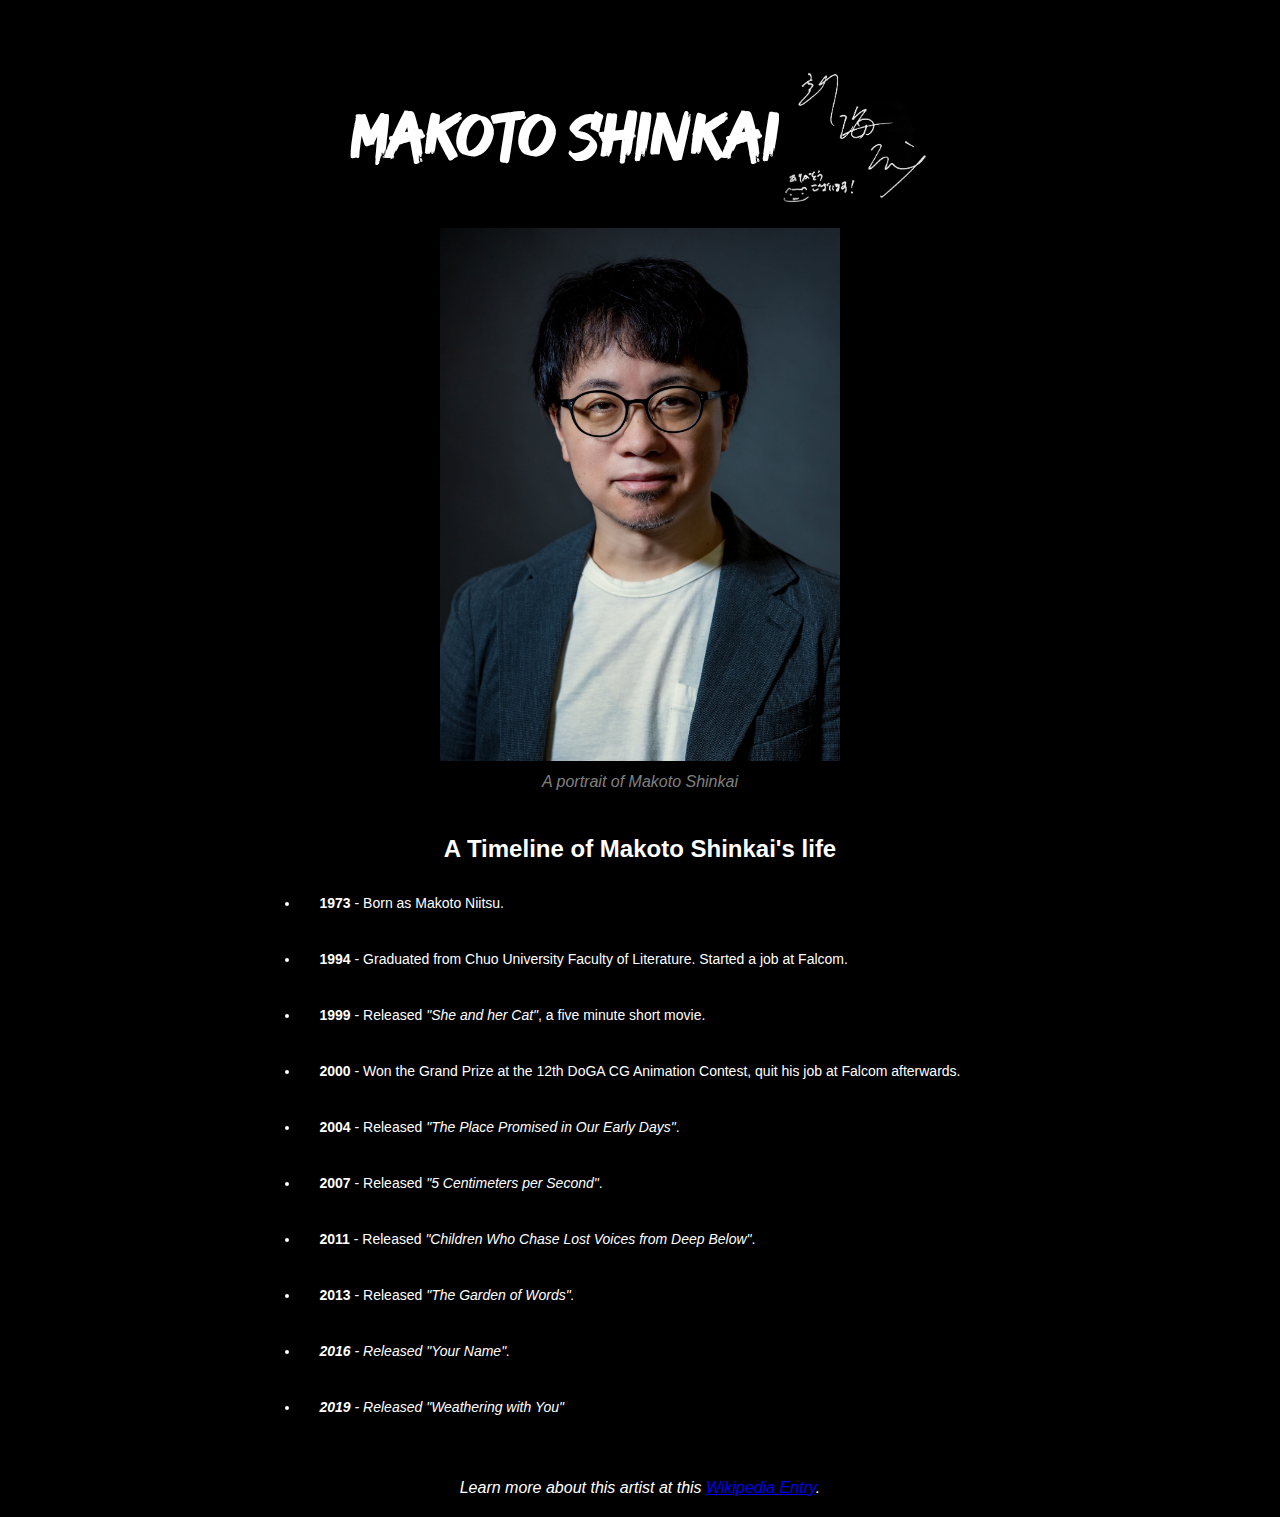
<file: index.html>
<html>
    <head>
        <link rel="stylesheet" href="style.css">
        <title>FCC Tribute Page</title>
    </head>
    <body>
       <div id="main">

           <div class="profile">
               <div id="title-box">
                 <h1 id="title">Makoto Shinkai</h1>
                 <img id="signature" src="images/makoto-shinkai-signature.jpg" alt="makoto-shinkai-signature">
               </div>

                <div id="img-div">
                  <img id="image" src="images/makoto-shinkai-portrait.jpg" alt="portrait of makoto shinkai">
                  <p id = "img-caption">A portrait of Makoto Shinkai</p>
                </div>
           </div>



            <div id="timeline">
                <h2>A Timeline of Makoto Shinkai's life</h2>
                <ul>
                    <li><strong>1973</strong> - Born as Makoto Niitsu.</li>
                    <li><strong>1994</strong> - Graduated from Chuo University Faculty of Literature. Started a job at Falcom.</li>
                    <li><strong>1999</strong> - Released <em>"She and her Cat"</em>, a five minute short movie.</li>
                    <li><strong>2000</strong> - Won the Grand Prize at the 12th DoGA CG Animation Contest, quit his job at Falcom afterwards.</li>
                    <li><strong>2004</strong> - Released <em>"The Place Promised in Our Early Days"</em>.</li>
                    <li><strong>2007</strong> - Released <em>"5 Centimeters per Second"</em>.</li>
                    <li><strong>2011</strong> - Released <em>"Children Who Chase Lost Voices from Deep Below"</em>.</li>
                    <li><strong>2013</strong> - Released <em>"The Garden of Words"<em>.</li>
                    <li><strong>2016</strong> - Released <em>"Your Name"</em>.</li>
                    <li><strong>2019</strong> - Released <em>"Weathering with You"</em></li>
                </ul>
            </div>

            <p id="tribute-info">
                Learn more about this artist at this <a id="tribute-link" href="https://en.wikipedia.org/wiki/Makoto_Shinkai" target="_blank">Wikipedia Entry</a>.
            </p>

       </div>
       <script src="https://cdn.freecodecamp.org/testable-projects-fcc/v1/bundle.js"></script>
    </body>
</html>
</file>
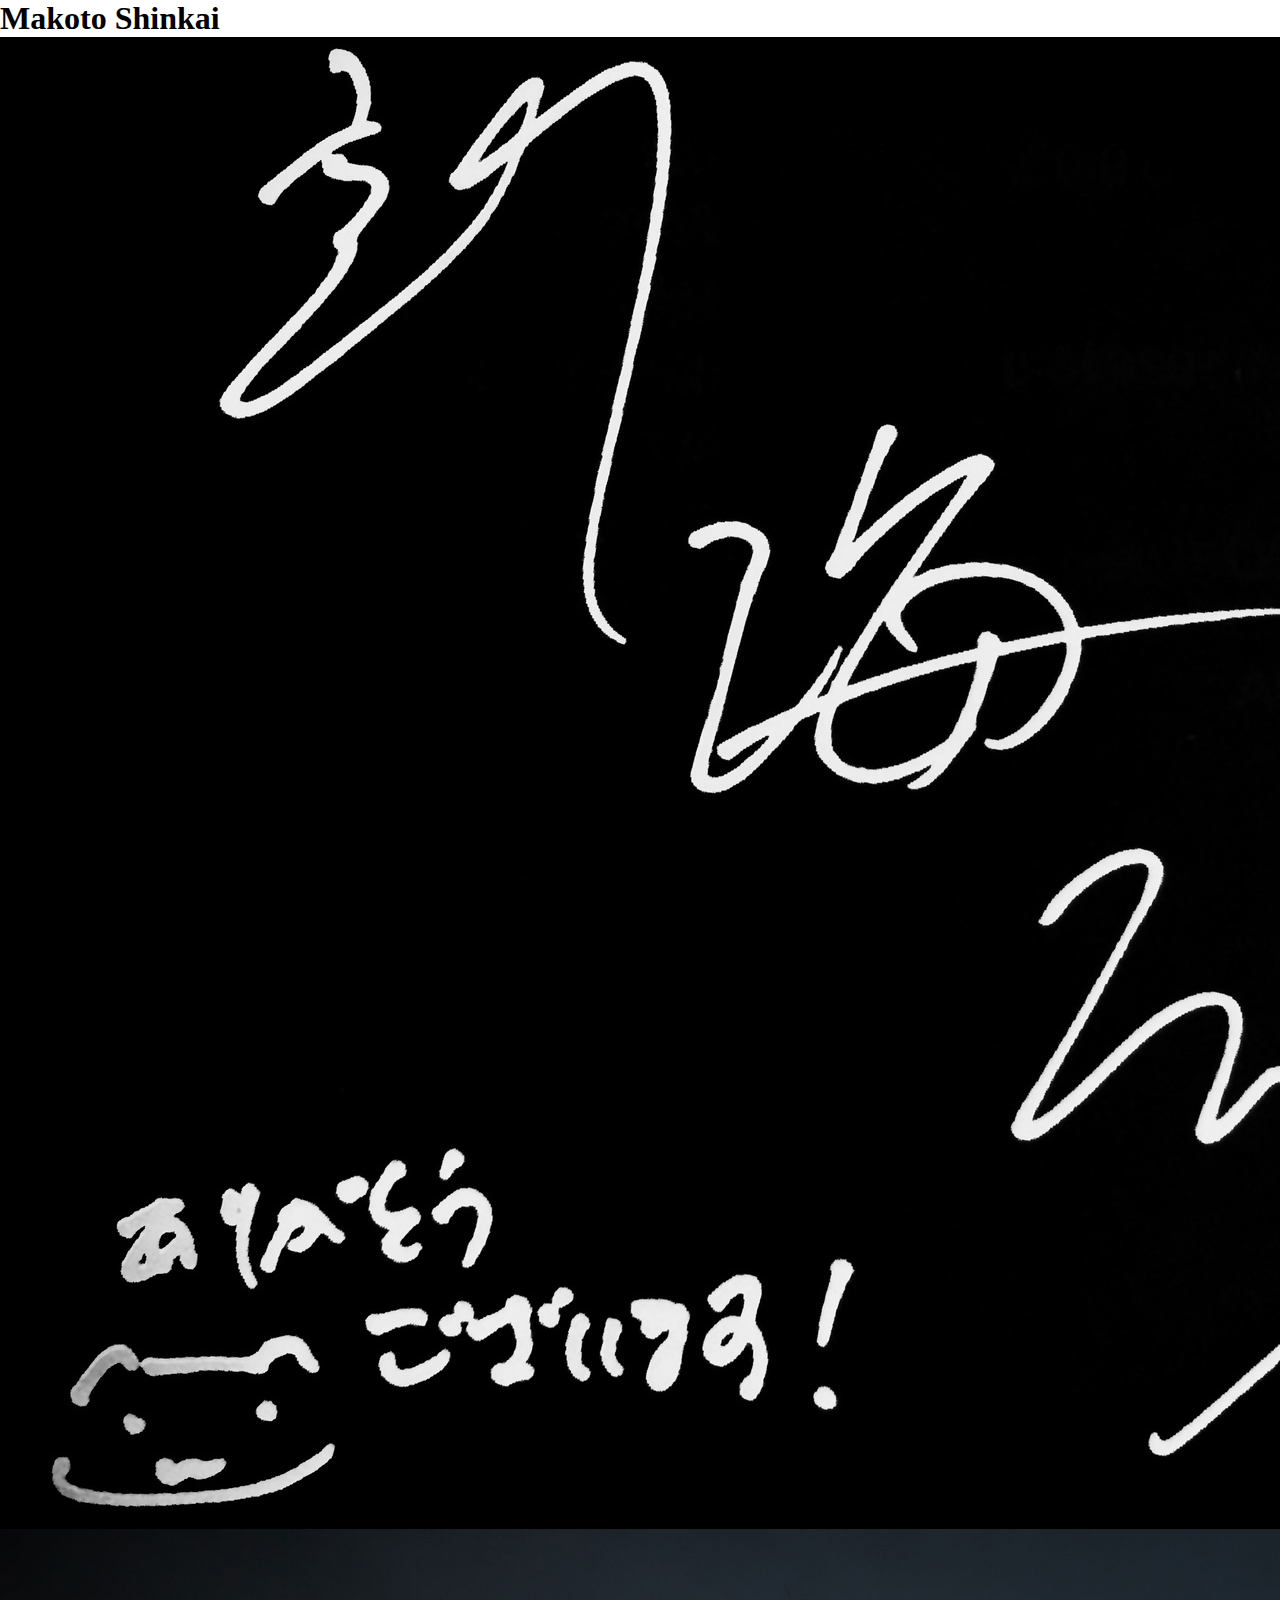
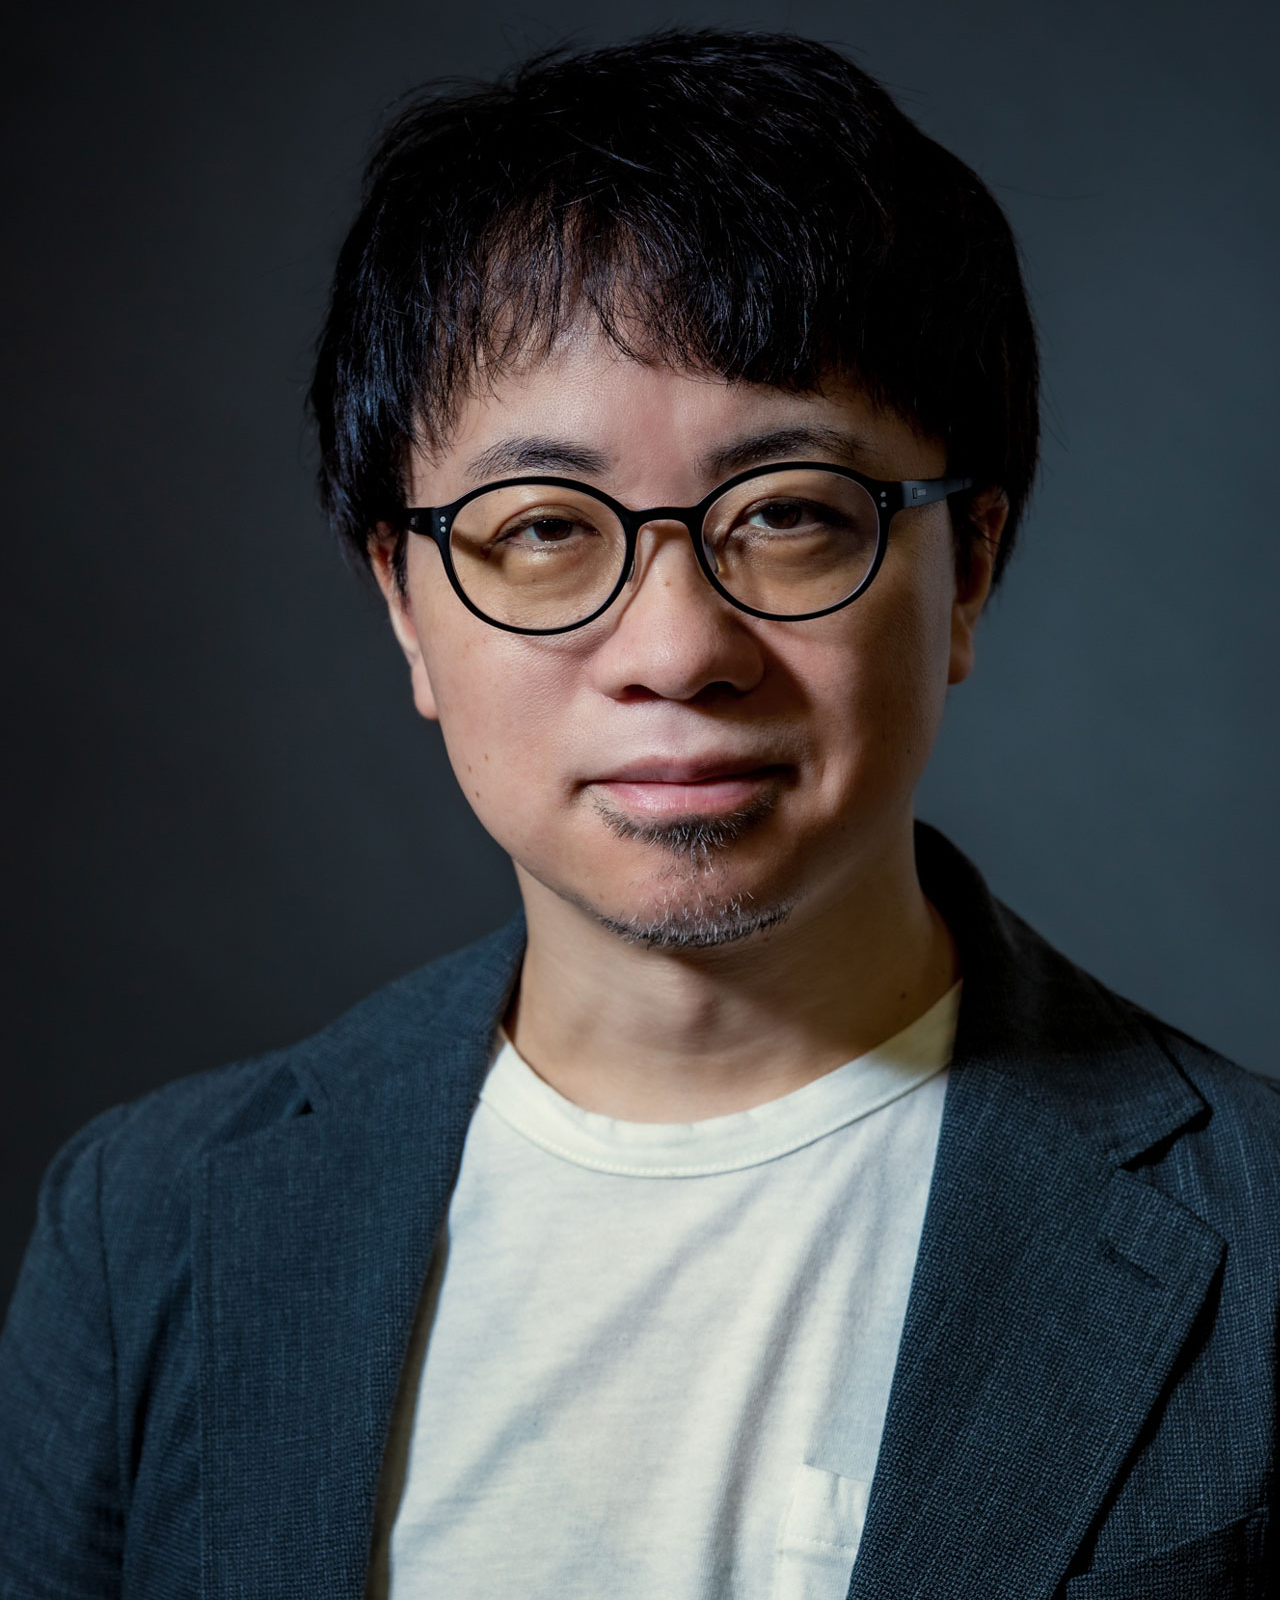
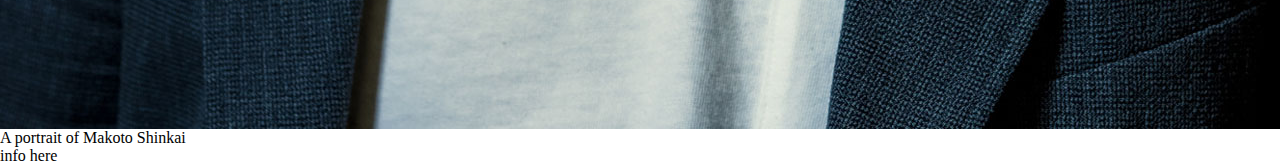
<file: Responsive Web Design Projects/Tribute Page/index.html>
<html>
    <head>
        <link rel="stylesheet" href="style.css">
        <title>Tribute Page</title>
    </head>
    <body>
       <div id="main">
           <div class="profile">
                <h1 id="title">Makoto Shinkai</h1>
                <img id="signature" src="images/makoto-shinkai-signature.jpg" alt="makoto-shinkai-signature">
                <div id="img-div">
                    <img id="image" src="images/makoto-shinkai-portrait.jpg" alt="portrait of makoto shinkai">
                    <p id = "img-caption">A portrait of Makoto Shinkai</p>
                </div>
           </div>
            <div id="timeline">
                <ul>
                    <li>info here</li>
                </ul>
            </div>
            <p id="tribute-info">
                <a id="tribute-link" href="" target="_blank"></a>
            </p>
       </div>
    </body>
</html>
</file>
<file: style.css>
* {
    padding: 12px 0 0 0;
    margin: 0;
}

@font-face {
    font-family: "good_brush";
    src: url(fonts/Good\ Brush.ttf);
}

body {
    background-color: black;
    color: white;
    font-family: sans-serif;
}

#main {
    display: flex;
    flex-direction: column;
    align-items: center;
}

.profile {
    display: flex;
    flex-direction: column;
    justify-content: center;
    align-items: center;
    margin-bottom: 20px;
}

#title-box {
    display: flex;
    justify-content: center;
    align-items: center;
    padding-left: 40px;
    padding-right: 40px;
}

#title {
    font-family: "good_brush", sans-serif;
    font-size: min(4em);
}

#signature {
    min-width: 150px;
    width: 10vw;
}

#img-div p {
    text-align: center;
    font-style: italic;
}

#image {
    display: block;
    min-width: 200px;
    width: 40vw;
    max-width: 400px;
}

#img-caption {
    color: grey;
}

ul li {
    font-size: 14px;
    padding: 20px;
}

#timeline h2 {
    text-align: center;
}

#tribute-info {
    margin-top: 20px;
    margin-bottom: 20px;
}
</file>
<file: Responsive Web Design Projects/Tribute Page/style.css>
* {
    padding: 0;
    margin: 0;
}
</file>
